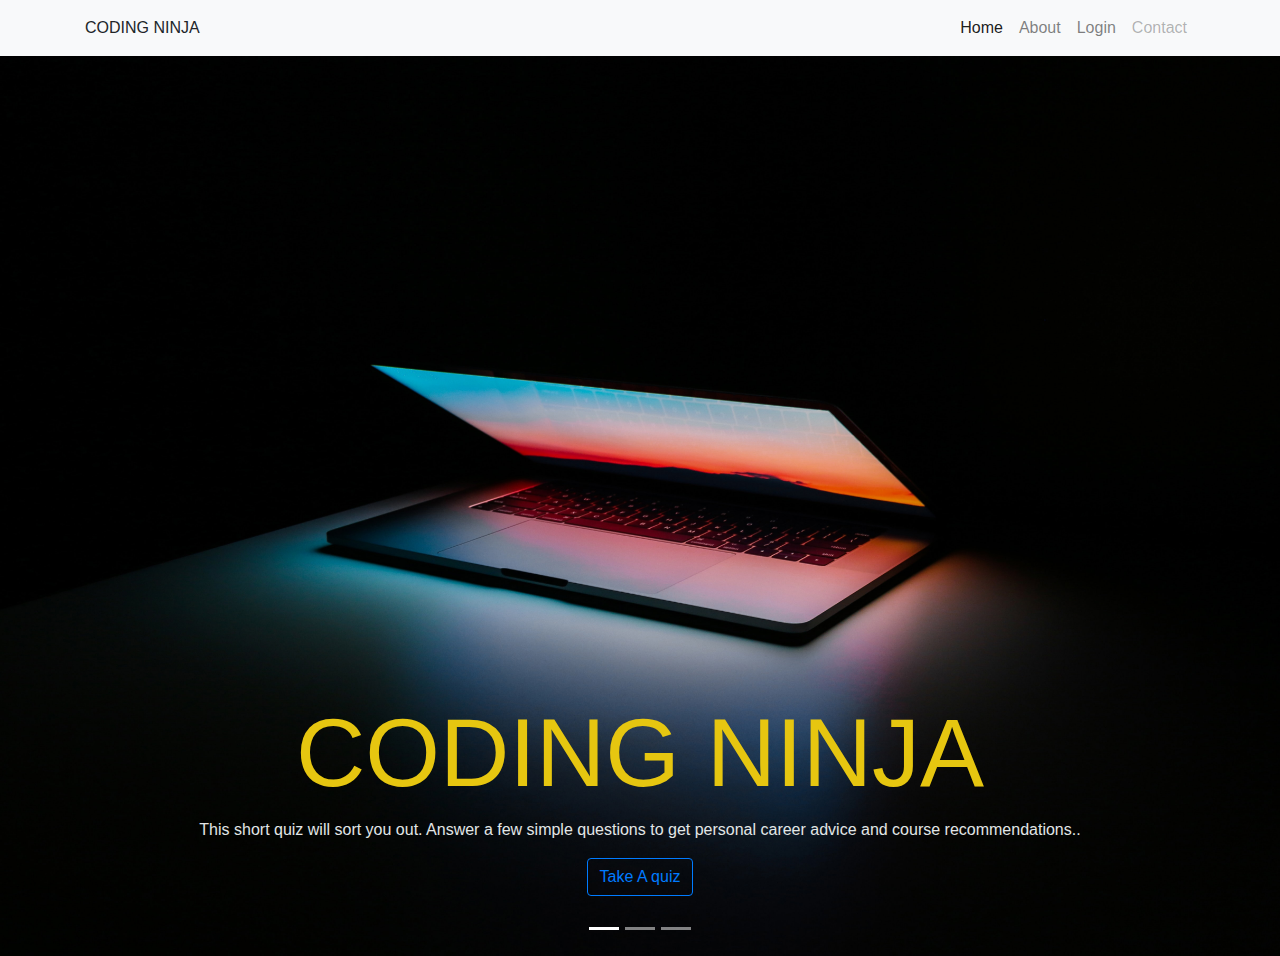
<file: index.html>
<!DOCTYPE html>
<html lang="en">
<head>
    <meta charset="UTF-8">
    <meta http-equiv="X-UA-Compatible" content="IE=edge">
    <meta name="viewport" content="width=device-width, initial-scale=1.0">
    <title>Coding Ninja</title>
    <link rel="stylesheet" type="text/css" href="css/bootstrap.css">
    <link rel="stylesheet" type="text/css" href="style.css">
    
</head>
<body>
    <nav class="navbar navbar-expand-lg navbar-light bg-light">
        <div class="container"
        <a class="navbar-brand" href="#">CODING NINJA</a>
        <button class="navbar-toggler" type="button" data-toggle="collapse" data-target="#navbarNav" aria-controls="navbarNav" aria-expanded="false" aria-label="Toggle navigation">
          <span class="navbar-toggler-icon"></span>
        </button>
        <div class="collapse navbar-collapse" id="navbarNav">
          <ul class="navbar-nav ml-auto">
            <li class="nav-item active">
              <a class="nav-link" href="#">Home <span class="sr-only">(current)</span></a>
            </li>
            <li class="nav-item">
              <a class="nav-link" href="about.html">About</a>
            </li>
            <li class="nav-item">
              <a class="nav-link" href="login.html">Login</a>
            </li>
            <li class="nav-item">
              <a class="nav-link disabled" href="login.html" tabindex="-1" aria-disabled="true">Contact</a>
            </li>
          </ul>
        </div>
        </div>
      </nav>
      <div id="carouselExampleIndicators" class="carousel slide" data-ride="carousel">
        <ol class="carousel-indicators">
          <li data-target="#carouselExampleIndicators" data-slide-to="0" class="active"></li>
          <li data-target="#carouselExampleIndicators" data-slide-to="1"></li>
          <li data-target="#carouselExampleIndicators" data-slide-to="2"></li>
        </ol>
        <div class="carousel-inner">
          <div class="carousel-item carousel-img1 active">
            <div class="carousel-caption d-none d-md-block">
                <h1 style="color:rgb(230, 198, 16);font-size: 6em;class="display-2 font-weight-bold ">CODING NINJA</h1>
                <p style="color:rgb(226, 230, 231); class="lead">This short quiz will sort you out. Answer a few simple questions to get personal career advice and course recommendations..</p>
                <a class="btn btn-outline-primary" href="#">Take A quiz</a>
            </div> 
          </div>
          <div class="carousel-item carousel-img2">
            <div class="carousel-caption d-none d-md-block">
                <h1 style="color:rgb(233, 236, 15); class="display-2">Explore Our Programs</h1>
                <p class="lead">If you have the courage and the commitment to learn coding, then Coding Ninjas will empower you..</p>
                    <a class="btn btn-outline-primary" href="#">Enrol Now</a>
          </div>
          <div class="carousel-item carousel-img3">
            <div class="carousel-caption d-none d-md-block">
              <body style="background-color:powderblue;"></body>
                <h1 class="display-2">First Slide</h1>
                <p class="lead">Lorem ipsum dolor sit amet consectetur adipisicing elit. Accusamus at iusto illum asperiores 
                    labore possimus vero suscipit, voluptatem consectetur soluta beatae architecto molestiae harum vitae reprehenderit nesciunt 
                    illo debitis recusandae.</p>
                    <a class="btn btn-outline-primary" href="#">Get Started</a>
          </div>
        </div>
        <a class="carousel-control-prev" href="#carouselExampleIndicators" role="button" data-slide="prev">
          <span class="carousel-control-prev-icon" aria-hidden="true"></span>
          <span class="sr-only">Previous</span>
        </a>
        <a class="carousel-control-next" href="#carouselExampleIndicators" role="button" data-slide="next">
          <span class="carousel-control-next-icon" aria-hidden="true"></span>
          <span class="sr-only">Next</span>
        </a>
      </div>
      <script src="https://cdn.jsdelivr.net/npm/jquery@3.5.1/dist/jquery.slim.min.js" integrity="sha384-DfXdz2htPH0lsSSs5nCTpuj/zy4C+OGpamoFVy38MVBnE+IbbVYUew+OrCXaRkfj" crossorigin="anonymous"></script>
<script src="https://cdn.jsdelivr.net/npm/popper.js@1.16.1/dist/umd/popper.min.js" integrity="sha384-9/reFTGAW83EW2RDu2S0VKaIzap3H66lZH81PoYlFhbGU+6BZp6G7niu735Sk7lN" crossorigin="anonymous"></script>
<script src="https://cdn.jsdelivr.net/npm/bootstrap@4.6.1/dist/js/bootstrap.min.js" integrity="sha384-VHvPCCyXqtD5DqJeNxl2dtTyhF78xXNXdkwX1CZeRusQfRKp+tA7hAShOK/B/fQ2" crossorigin="anonymous"></script>
</body>
</html>
</file>
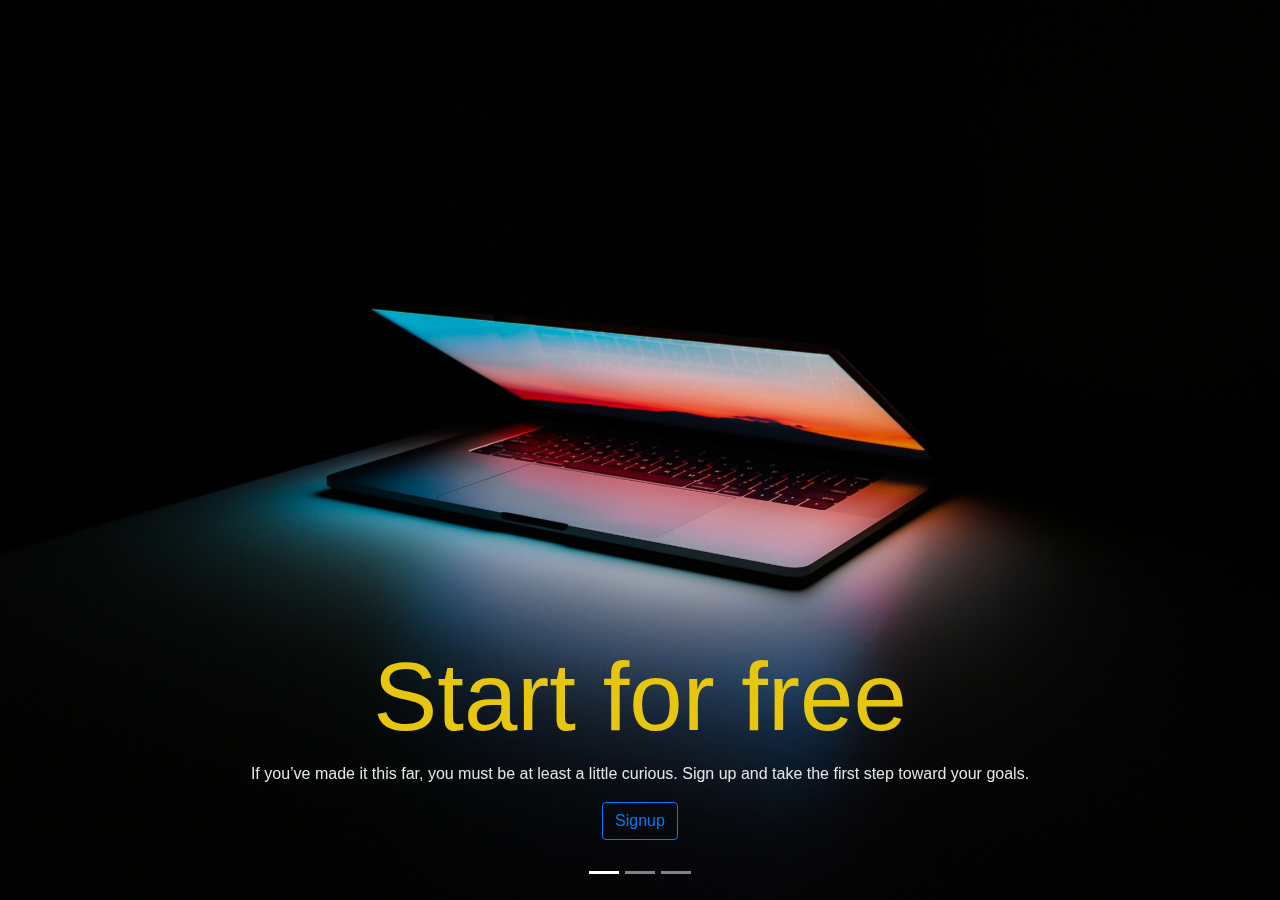
<file: about.html>
<!DOCTYPE html>
<html lang="en">
<head>
    <meta charset="UTF-8">
    <meta http-equiv="X-UA-Compatible" content="IE=edge">
    <meta name="viewport" content="width=device-width, initial-scale=1.0">
    <title>Coding Ninja</title>
    <link rel="stylesheet" type="text/css" href="css/bootstrap.css">
    <link rel="stylesheet" type="text/css" href="style.css">
    
</head>
<body>


      <div id="carouselExampleIndicators" class="carousel slide" data-ride="carousel">
        <ol class="carousel-indicators">
          <li data-target="#carouselExampleIndicators" data-slide-to="0" class="active"></li>
          <li data-target="#carouselExampleIndicators" data-slide-to="1"></li>
          <li data-target="#carouselExampleIndicators" data-slide-to="2"></li>
        </ol>
        <div class="carousel-inner">
          <div class="carousel-item carousel-img1 active">
            <div class="carousel-caption d-none d-md-block">
                <h1 style="color:rgb(230, 198, 16);font-size: 6em;class="display-2 font-weight-bold ">Start for free</h1>
                <p style="color:rgb(226, 230, 231); class="lead">If you’ve made it this far, you must be at least a little curious. Sign up and take the first step toward your goals.</p>
                <a class="btn btn-outline-primary" href="#">Signup</a>
</file>
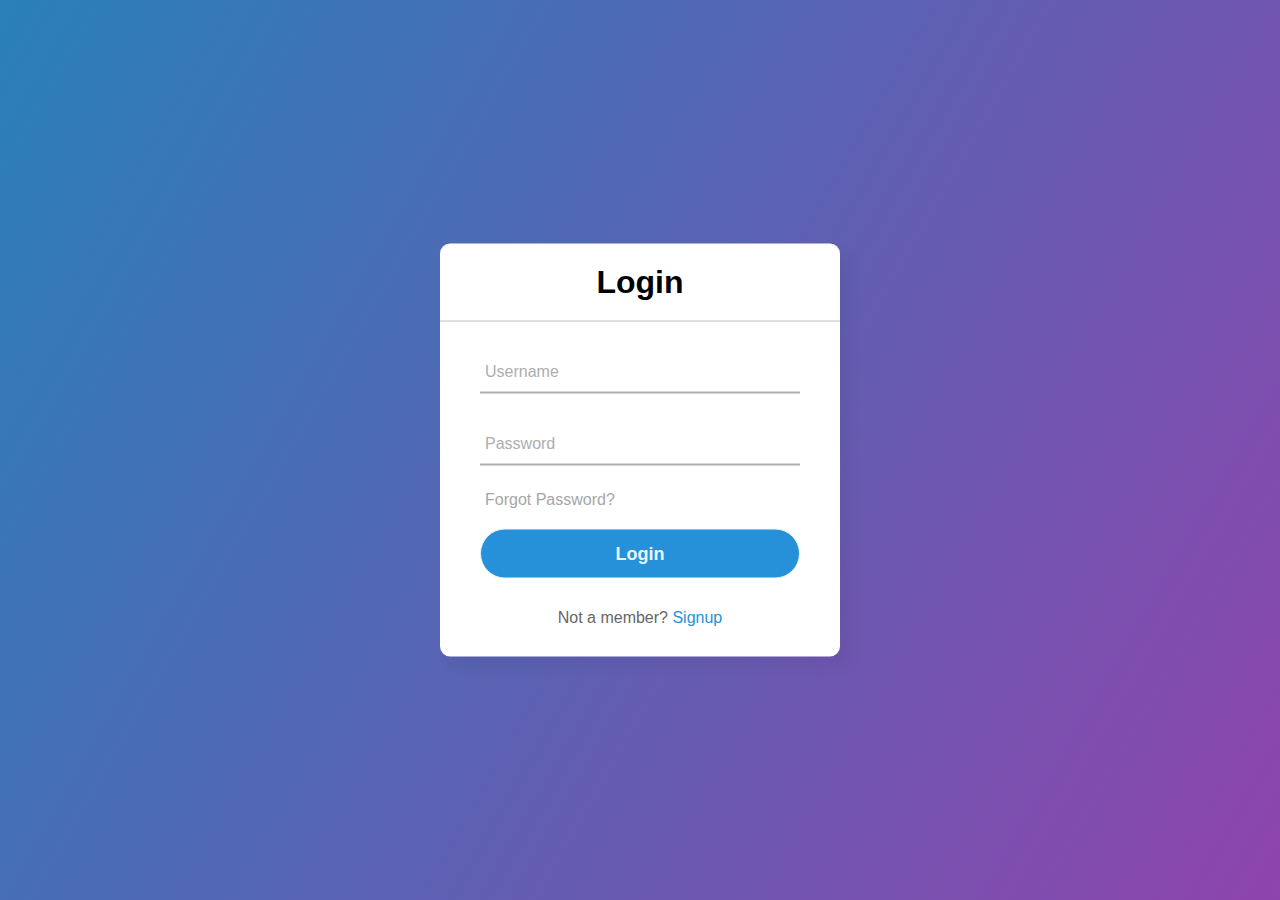
<file: login.html>
<!DOCTYPE html>
<html lang="en" dir="ltr">
  <head>
    <meta charset="utf-8">
    <title> Login Form</title>
    <link rel="stylesheet" href="style.css">
  </head>
  <body>
    <div class="center">
      <h1>Login</h1>
      <form method="post">
        <div class="txt_field">
          <input type="text" required>
          <span></span>
          <label>Username</label>
        </div>
        <div class="txt_field">
          <input type="password" required>
          <span></span>
          <label>Password</label>
        </div>
        <div class="pass">Forgot Password?</div>
        <input type="submit" value="Login">
        <div class="signup_link">
          Not a member? <a href="#">Signup</a>
        </div>
      </form>
    </div>

  </body>
</html>
</file>
<file: style.css>
.carousel-item{
    height: 900px;
}
.carousel-img1{
    background: url('photo/img1.jpg') ;
    background-size: cover;
}
.carousel-img2{
    background: url('photo/img2.jpg') ;
    background-size: cover;
}
.carousel-img3{
    background: url('photo/img3.jpg') ;
    background-size: cover;
}
.display-3{
    padding-bottom: 40px;
}
.lead{
    padding-bottom: 20px;
}
.btn{
    margin-bottom: 20px;
}
@import url('https://fonts.googleapis.com/css2?family=Noto+Sans:wght@700&family=Poppins:wght@400;500;600&display=swap');
*{
  margin: 0;
  padding: 0;
  box-sizing: border-box;
  font-family: "Poppins", sans-serif;
}
body{
  margin: 0;
  padding: 0;
  background: linear-gradient(120deg,#2980b9, #8e44ad);
  height: 100vh;
  overflow: hidden;
}
.center{
  position: absolute;
  top: 50%;
  left: 50%;
  transform: translate(-50%, -50%);
  width: 400px;
  background: white;
  border-radius: 10px;
  box-shadow: 10px 10px 15px rgba(0,0,0,0.05);
}
.center h1{
  text-align: center;
  padding: 20px 0;
  border-bottom: 1px solid silver;
}
.center form{
  padding: 0 40px;
  box-sizing: border-box;
}
form .txt_field{
  position: relative;
  border-bottom: 2px solid #adadad;
  margin: 30px 0;
}
.txt_field input{
  width: 100%;
  padding: 0 5px;
  height: 40px;
  font-size: 16px;
  border: none;
  background: none;
  outline: none;
}
.txt_field label{
  position: absolute;
  top: 50%;
  left: 5px;
  color: #adadad;
  transform: translateY(-50%);
  font-size: 16px;
  pointer-events: none;
  transition: .5s;
}
.txt_field span::before{
  content: '';
  position: absolute;
  top: 40px;
  left: 0;
  width: 0%;
  height: 2px;
  background: #2691d9;
  transition: .5s;
}
.txt_field input:focus ~ label,
.txt_field input:valid ~ label{
  top: -5px;
  color: #2691d9;
}
.txt_field input:focus ~ span::before,
.txt_field input:valid ~ span::before{
  width: 100%;
}
.pass{
  margin: -5px 0 20px 5px;
  color: #a6a6a6;
  cursor: pointer;
}
.pass:hover{
  text-decoration: underline;
}
input[type="submit"]{
  width: 100%;
  height: 50px;
  border: 1px solid;
  background: #2691d9;
  border-radius: 25px;
  font-size: 18px;
  color: #e9f4fb;
  font-weight: 700;
  cursor: pointer;
  outline: none;
}
input[type="submit"]:hover{
  border-color: #2691d9;
  transition: .5s;
}
.signup_link{
  margin: 30px 0;
  text-align: center;
  font-size: 16px;
  color: #666666;
}
.signup_link a{
  color: #2691d9;
  text-decoration: none;
}
.signup_link a:hover{
  text-decoration: underline;
}
</file>
